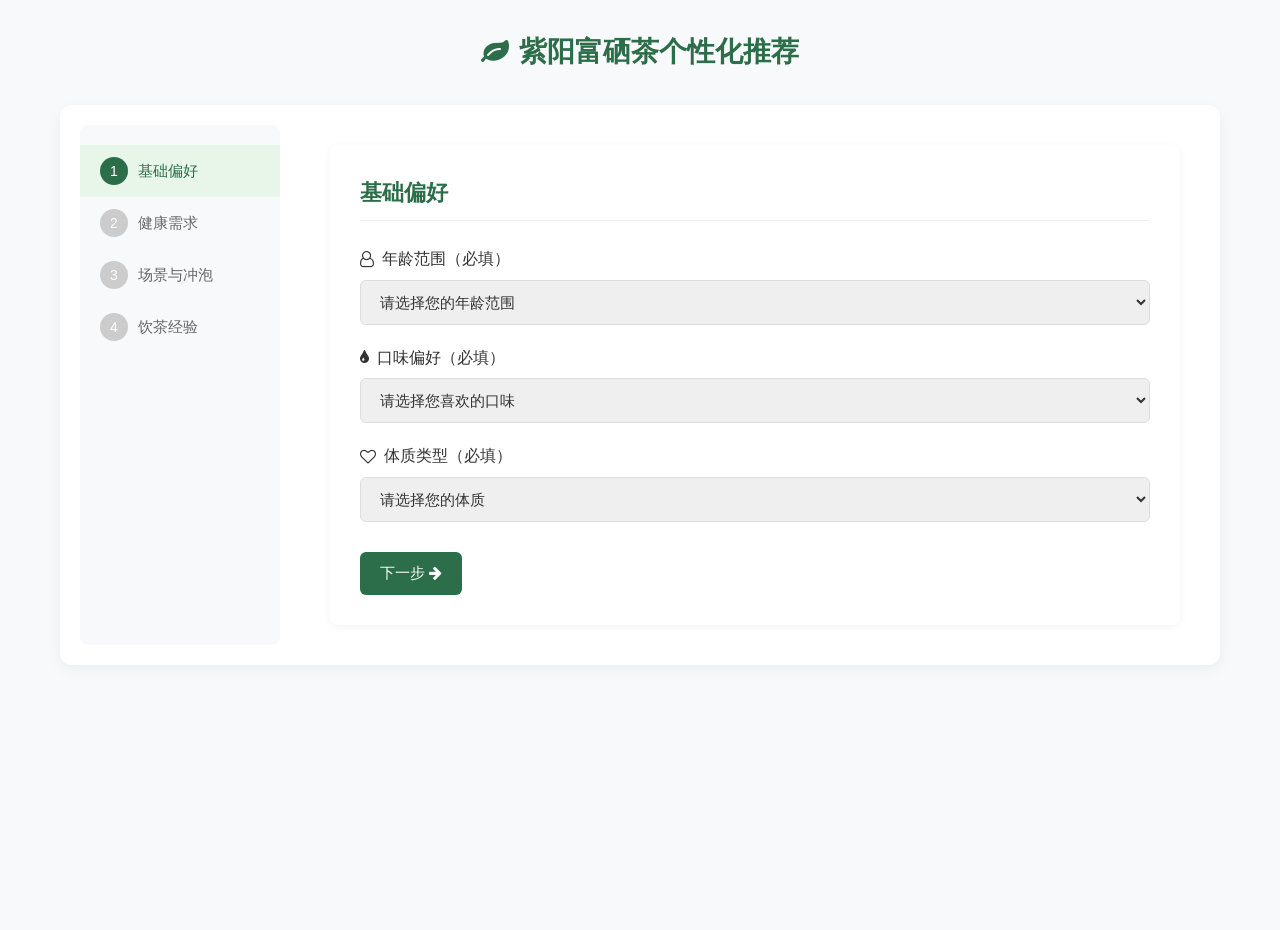
<file: index.html>
<!DOCTYPE html>
<html lang="zh-CN">
<head>
    <meta charset="UTF-8">
    <meta name="viewport" content="width=device-width, initial-scale=1.0">
    <title>紫阳富硒茶 · 个性化推荐表单</title>
    <link rel="stylesheet" href="style.css">
    <link rel="stylesheet" href="https://cdn.jsdelivr.net/npm/font-awesome@4.7.0/css/font-awesome.min.css">
</head>
<body>
    <div class="page-container">
        <!-- 页面标题 -->
        <header class="form-header">
            <h1><i class="fa fa-leaf" aria-hidden="true"></i> 紫阳富硒茶个性化推荐</h1>
        </header>

        <!-- 主体布局：左侧步骤导航 + 右侧表单区域 -->
        <div class="form-layout">
            <!-- 左侧垂直步骤导航 -->
            <nav class="step-nav">
                <ul class="step-list">
                    <li class="step-item active" data-step="1">
                        <span class="step-number">1</span>
                        <span class="step-text">基础偏好</span>
                    </li>
                    <li class="step-item" data-step="2">
                        <span class="step-number">2</span>
                        <span class="step-text">健康需求</span>
                    </li>
                    <li class="step-item" data-step="3">
                        <span class="step-number">3</span>
                        <span class="step-text">场景与冲泡</span>
                    </li>
                    <li class="step-item" data-step="4">
                        <span class="step-number">4</span>
                        <span class="step-text">饮茶经验</span>
                    </li>
                </ul>
            </nav>

            <!-- 右侧表单区域 -->
            <main class="form-content">
                <form id="teaForm">
                    <!-- 步骤1：基础偏好 -->
                    <div class="form-step active" id="formStep1">
                        <h2 class="step-title">基础偏好</h2>
                        <div class="form-group">
                            <label for="age"><i class="fa fa-user-o" aria-hidden="true"></i> 年龄范围（必填）</label>
                            <select id="age" required>
                                <option value="">请选择您的年龄范围</option>
                                <option value="18-25">18-25岁（偏好清新、花香）</option>
                                <option value="26-40">26-40岁（兼顾口感与养生）</option>
                                <option value="41-60">41-60岁（注重养生保健）</option>
                                <option value="60+">60岁以上（偏好温和暖胃）</option>
                            </select>
                        </div>
                        <div class="form-group">
                            <label for="taste"><i class="fa fa-tint" aria-hidden="true"></i> 口味偏好（必填）</label>
                            <select id="taste" required>
                                <option value="">请选择您喜欢的口味</option>
                                <option value="鲜爽">鲜爽（如毛尖·银针）</option>
                                <option value="醇厚">醇厚（如富硒红茶）</option>
                                <option value="清甜">清甜（如桂花白茶）</option>
                                <option value="果香">果香（如金橘茶）</option>
                                <option value="花香">花香（如桂花红茶）</option>
                            </select>
                        </div>
                        <div class="form-group">
                            <label for="constitution"><i class="fa fa-heart-o" aria-hidden="true"></i> 体质类型（必填）</label>
                            <select id="constitution" required>
                                <option value="">请选择您的体质</option>
                                <option value="偏寒">偏寒（适合暖胃茶）</option>
                                <option value="偏热">偏热（适合清热茶）</option>
                                <option value="中性">中性（所有品类适配）</option>
                            </select>
                        </div>
                        <div class="btn-group">
                            <button type="button" class="next-btn" onclick="nextStep(1)">下一步 <i class="fa fa-arrow-right" aria-hidden="true"></i></button>
                        </div>
                    </div>

                    <!-- 步骤2：健康需求 -->
                    <div class="form-step hidden" id="formStep2">
                        <h2 class="step-title">健康需求</h2>
                        <div class="form-group">
                            <label><i class="fa fa-medkit" aria-hidden="true"></i> 健康需求（可多选，至少1项）</label>
                            <div class="checkbox-group">
                                <label><input type="checkbox" name="health" value="补硒"> 补硒（所有紫阳富硒茶均含）</label>
                                <label><input type="checkbox" name="health" value="暖胃"> 暖胃（富硒红茶、和平康吉茶）</label>
                                <label><input type="checkbox" name="health" value="清热"> 清热（毛尖·银针、陈皮白茶）</label>
                                <label><input type="checkbox" name="health" value="提神"> 提神（毛尖·硒香茶）</label>
                                <label><input type="checkbox" name="health" value="理气"> 理气（金橘茶、陈皮白茶）</label>
                            </div>
                        </div>
                        <div class="btn-group">
                            <button type="button" class="prev-btn" onclick="prevStep(2)"> <i class="fa fa-arrow-left" aria-hidden="true"></i> 上一步</button>
                            <button type="button" class="next-btn" onclick="nextStep(2)">下一步 <i class="fa fa-arrow-right" aria-hidden="true"></i></button>
                        </div>
                    </div>

                    <!-- 步骤3：场景与冲泡 -->
                    <div class="form-step hidden" id="formStep3">
                        <h2 class="step-title">场景与冲泡</h2>
                        <div class="form-group">
                            <label for="scene"><i class="fa fa-calendar-o" aria-hidden="true"></i> 主要饮茶场景（必填）</label>
                            <select id="scene" required>
                                <option value="">请选择您的主要饮茶场景</option>
                                <option value="日常饮用">日常饮用</option>
                                <option value="办公提神">办公提神</option>
                                <option value="休闲品饮">休闲品饮</option>
                                <option value="饭后解腻">饭后解腻</option>
                                <option value="送礼">送礼</option>
                            </select>
                        </div>
                        <div class="form-group">
                            <label for="brew"><i class="fa fa-fire" aria-hidden="true"></i> 冲泡偏好（必填）</label>
                            <select id="brew" required>
                                <option value="">请选择您的冲泡习惯</option>
                                <option value="简单快速">简单快速（易冲泡）</option>
                                <option value="可煮泡">可煮泡（如富硒茯茶）</option>
                                <option value="无限制">无限制</option>
                            </select>
                        </div>
                        <div class="btn-group">
                            <button type="button" class="prev-btn" onclick="prevStep(3)"> <i class="fa fa-arrow-left" aria-hidden="true"></i> 上一步</button>
                            <button type="button" class="next-btn" onclick="nextStep(3)">下一步 <i class="fa fa-arrow-right" aria-hidden="true"></i></button>
                        </div>
                    </div>

                    <!-- 步骤4：饮茶经验 -->
                    <div class="form-step hidden" id="formStep4">
                        <h2 class="step-title">饮茶经验</h2>
                        <div class="form-group">
                            <label for="experience"><i class="fa fa-star-o" aria-hidden="true"></i> 饮茶经验（必填）</label>
                            <select id="experience" required>
                                <option value="">请选择您的饮茶经验</option>
                                <option value="新手">新手（适合低复杂度茶品）</option>
                                <option value="普通">普通（适合多数茶品）</option>
                                <option value="资深">资深（适合全品类）</option>
                            </select>
                        </div>
                        <div class="form-group">
                            <label for="note"><i class="fa fa-comment-o" aria-hidden="true"></i> 其他备注（选填）</label>
                            <textarea id="note" rows="3" maxlength="200" placeholder="如有其他偏好，可在此备注（最多200字）"></textarea>
                        </div>
                        <div class="btn-group">
                            <button type="button" class="prev-btn" onclick="prevStep(4)"> <i class="fa fa-arrow-left" aria-hidden="true"></i> 上一步</button>
                            <button type="submit" id="submitBtn">提交并查看推荐 <i class="fa fa-check" aria-hidden="true"></i></button>
                        </div>
                    </div>
                </form>
            </main>
        </div>
    </div>

    <script>
        // 步骤切换逻辑
        function nextStep(currentStep) {
            // 验证当前步骤必填项
            if (currentStep === 1) {
                const age = document.getElementById('age').value;
                const taste = document.getElementById('taste').value;
                const constitution = document.getElementById('constitution').value;
                if (!age || !taste || !constitution) {
                    alert('请填写步骤1中的所有必填项！');
                    return;
                }
            } else if (currentStep === 2) {
                const healthChecks = document.querySelectorAll('input[name="health"]:checked');
                if (healthChecks.length === 0) {
                    alert('请至少选择1项健康需求！');
                    return;
                }
            } else if (currentStep === 3) {
                const scene = document.getElementById('scene').value;
                const brew = document.getElementById('brew').value;
                if (!scene || !brew) {
                    alert('请填写步骤3中的所有必填项！');
                    return;
                }
            }

            // 切换步骤显示
            document.getElementById(`formStep${currentStep}`).classList.add('hidden');
            document.getElementById(`formStep${currentStep}`).classList.remove('active');
            document.getElementById(`formStep${currentStep + 1}`).classList.remove('hidden');
            document.getElementById(`formStep${currentStep + 1}`).classList.add('active');
            
            // 更新左侧步骤导航状态
            document.querySelector(`.step-item[data-step="${currentStep}"]`).classList.remove('active');
            document.querySelector(`.step-item[data-step="${currentStep + 1}"]`).classList.add('active');
        }

        function prevStep(currentStep) {
            // 切换步骤显示
            document.getElementById(`formStep${currentStep}`).classList.add('hidden');
            document.getElementById(`formStep${currentStep}`).classList.remove('active');
            document.getElementById(`formStep${currentStep - 1}`).classList.remove('hidden');
            document.getElementById(`formStep${currentStep - 1}`).classList.add('active');
            
            // 更新左侧步骤导航状态
            document.querySelector(`.step-item[data-step="${currentStep}"]`).classList.remove('active');
            document.querySelector(`.step-item[data-step="${currentStep - 1}"]`).classList.add('active');
        }

        // 表单提交逻辑
        document.getElementById('teaForm').addEventListener('submit', function(e) {
            e.preventDefault();
            // 二次校验：防止跳过前面步骤的校验直接提交空值
            const experience = document.getElementById('experience').value;
            const healthCount = document.querySelectorAll('input[name="health"]:checked').length;
            if (!experience) {
                alert('请选择您的饮茶经验！');
                return;
            }
            if (healthCount === 0) {
                alert('请至少选择1项健康需求！');
                return;
            }
            const userInfo = {
                age: document.getElementById('age').value,
                taste: document.getElementById('taste').value,
                constitution: document.getElementById('constitution').value,
                health: Array.from(document.querySelectorAll('input[name="health"]:checked')).map(cb => cb.value),
                scene: document.getElementById('scene').value,
                brew: document.getElementById('brew').value,
                experience: experience,
                note: document.getElementById('note').value
            };
            localStorage.setItem('teaUserInfo', JSON.stringify(userInfo));
            window.location.href = 'result.html';
        });
    </script>
</body>
</html>
</file>
<file: style.css>
/* 基础重置 */
* {
    margin: 0;
    padding: 0;
    box-sizing: border-box;
    font-family: "Microsoft YaHei", "Heiti SC", Arial, sans-serif;
}

body {
    background-color: #f8f9fa;
    color: #333;
    line-height: 1.6;
    min-height: 100vh;
}

/* 页面容器（适配index.html布局） */
.page-container {
    max-width: 1600px;
    margin: 0 auto;
    padding: 0 20px;
}

/* 头部导航（与index.html头部风格统一） */
.header {
    background-color: #2c6e49;
    color: #fff;
    padding: 18px 0;
    border-radius: 8px 8px 0 0;
    margin-top: 20px;
    box-shadow: 0 2px 8px rgba(0, 0, 0, 0.1);
}

.header-content {
    display: flex;
    justify-content: space-between;
    align-items: center;
    max-width: 1500px;
    margin: 0 auto;
    padding: 0 20px;
}

.header-title {
    font-size: 24px;
    font-weight: 700;
    display: flex;
    align-items: center;
    gap: 10px;
}

.header-title .fa-leaf {
    font-size: 28px;
    color: #a7d964;
}

.back-btn {
    background-color: #499d63;
    color: #fff;
    text-decoration: none;
    padding: 10px 20px;
    border-radius: 4px;
    font-size: 15px;
    display: flex;
    align-items: center;
    gap: 8px;
    transition: all 0.3s ease;
}

.back-btn:hover {
    background-color: #3a7d50;
    transform: translateY(-2px);
    box-shadow: 0 4px 8px rgba(0, 0, 0, 0.15);
}

/* 主内容区（与index.html表单区风格统一） */
.main-content {
    background-color: #fff;
    border-radius: 0 0 8px 8px;
    padding: 30px 20px;
    box-shadow: 0 2px 12px rgba(0, 0, 0, 0.08);
}

/* 推荐模块 */
.recommend-module {
    margin-bottom: 40px;
}

.module-header {
    margin-bottom: 20px;
}

.module-title {
    font-size: 22px;
    color: #2c6e49;
    font-weight: 600;
    display: flex;
    align-items: center;
    gap: 10px;
}

.module-title .subtitle {
    font-size: 16px;
    color: #666;
    font-weight: 400;
}

.divider {
    height: 3px;
    width: 80px;
    background-color: #2c6e49;
    margin-top: 10px;
    border-radius: 2px;
}

/* 横向列表（每行1个卡片） */
.recommend-list.horizontal-layout {
    display: flex;
    flex-direction: row;
    flex-wrap: nowrap;
    gap: 30px;
    overflow-x: auto;
    padding: 10px 0;
    scrollbar-width: thin;
    scrollbar-color: #2c6e49 #f0f0f0;
}

.recommend-list.horizontal-layout::-webkit-scrollbar {
    height: 8px;
}

.recommend-list.horizontal-layout::-webkit-scrollbar-track {
    background: #f0f0f0;
    border-radius: 4px;
}

.recommend-list.horizontal-layout::-webkit-scrollbar-thumb {
    background-color: #2c6e49;
    border-radius: 4px;
}

/* 茶叶卡片（核心容器，含主图+补充图） */
.tea-card {
    width: 900px;
    min-width: 900px;
    background-color: #fff;
    border-radius: 12px;
    padding: 30px;
    position: relative;
    box-shadow: 0 4px 15px rgba(0, 0, 0, 0.05);
    border: 1px solid #f0f0f0;
    transition: all 0.3s ease;
    display: flex;
    flex-direction: column;
    gap: 20px; /* 主图区与补充图区的间距 */
}

.tea-card:hover {
    transform: translateY(-5px);
    box-shadow: 0 8px 25px rgba(0, 0, 0, 0.1);
    border-color: #e0e0e0;
}

/* 排名标识（放在卡片内部左上角，避免被列表的 overflow-x 裁剪） */
.tea-rank {
    position: absolute;
    top: 12px;
    left: 12px;
    width: 40px;
    height: 40px;
    background-color: #888;
    color: #fff;
    border-radius: 50%;
    display: flex;
    align-items: center;
    justify-content: center;
    font-size: 18px;
    font-weight: 700;
    box-shadow: 0 2px 8px rgba(0, 0, 0, 0.2);
    z-index: 2;
}

.tea-rank.rank-1 { background-color: #ffd700; color: #333; }
.tea-rank.rank-2 { background-color: #b5b5b5; color: #333; }
.tea-rank.rank-3 { background-color: #cd7f32; color: #fff; }

/* 标签 */
.tea-tag {
    position: absolute;
    top: 20px;
    right: 20px;
    background-color: #e8f5e9;
    color: #2c6e49;
    font-size: 14px;
    font-weight: 500;
    padding: 6px 12px;
    border-radius: 20px;
    border: 1px solid #d4ebd8;
}

/* 文字+主图容器（横向布局） */
.tea-content {
    display: flex;
    flex-direction: row;
    gap: 25px;
    align-items: flex-start;
}

/* 文字区（左60%） */
.tea-info {
    flex: 0 0 60%;
    padding-right: 10px;
}

.tea-name {
    font-size: 20px;
    color: #2c6e49;
    margin-bottom: 15px;
    font-weight: 600;
    border-bottom: 1px solid #f0f0f0;
    padding-bottom: 10px;
}

.tea-score {
    color: #e67e22;
    font-weight: 500;
    margin-bottom: 15px;
    font-size: 16px;
    display: flex;
    align-items: center;
    gap: 8px;
}

.tea-score .fa-star {
    color: #e67e22;
}

.tea-reason {
    margin-bottom: 18px;
    font-size: 15px;
    line-height: 1.7;
    color: #333;
}

.reason-label {
    color: #2c6e49;
    font-weight: 500;
    margin-right: 5px;
}

.tea-intro {
    margin-bottom: 20px;
    font-size: 14px;
    color: #666;
    line-height: 1.7;
    max-height: 120px;
    overflow-y: auto;
    padding-right: 10px;
}

.tea-intro::-webkit-scrollbar {
    width: 6px;
}

.tea-intro::-webkit-scrollbar-thumb {
    background-color: #ddd;
    border-radius: 3px;
}

.intro-label {
    color: #2c6e49;
    font-weight: 500;
    margin-right: 5px;
}

.tea-detail {
    display: flex;
    flex-direction: column;
    gap: 12px;
    font-size: 14px;
    color: #666;
}

.detail-item {
    display: flex;
    align-items: center;
    gap: 8px;
}

.detail-item .fa {
    color: #2c6e49;
    width: 16px;
    text-align: center;
}

.detail-label {
    font-weight: 500;
    color: #555;
}

/* 主图区（右40%）- 核心尺寸控制 */
.tea-img-container {
    flex: 0 0 40%;
    display: flex;
    align-items: center;
    justify-content: center;
    background-color: #fafafa;
    border-radius: 8px;
    padding: 15px;
    border: 1px solid #f0f0f0;
    /* 固定容器尺寸，避免图片撑大 */
    width: 280px;
    height: 220px;
}

.tea-img {
    max-width: 100%;
    max-height: 100%; /* 严格限制在容器内 */
    height: auto;
    object-fit: contain; /* 保持比例，不拉伸变形 */
    border-radius: 6px;
    box-shadow: 0 2px 8px rgba(0, 0, 0, 0.08);
    transition: transform 0.3s ease;
}

.tea-card:hover .tea-img {
    transform: scale(1.03);
}

/* 补充图区 - 核心尺寸控制 */
.tea-extra-img-container {
    width: 100%;
    max-width: 800px; /* 限制最大宽度，居中显示 */
    background-color: #fafafa;
    border-radius: 8px;
    padding: 15px;
    border: 1px solid #f0f0f0;
    margin-top: 10px;
    margin-left: auto;
    margin-right: auto;
}

.extra-img-title {
    font-size: 15px;
    color: #2c6e49;
    font-weight: 500;
    margin-bottom: 10px;
    display: flex;
    align-items: center;
    gap: 8px;
}

.tea-extra-img {
    width: 100%;
    max-height: 140px; /* 控制补充图高度，避免过大 */
    height: auto;
    object-fit: contain;
    border-radius: 6px;
    box-shadow: 0 2px 8px rgba(0, 0, 0, 0.08);
}

/* 底部（与index.html底部风格统一） */
.footer {
    background-color: #f8f9fa;
    color: #666;
    text-align: center;
    padding: 20px 0;
    margin-top: 20px;
    border-radius: 8px;
    font-size: 14px;
    box-shadow: 0 -2px 8px rgba(0, 0, 0, 0.05);
}

.footer-content {
    max-width: 1200px;
    margin: 0 auto;
    padding: 0 20px;
}

/* 响应式适配 - 多设备图片协调 */
@media (max-width: 1024px) {
    .tea-card {
        width: 80vw;
        min-width: 80vw;
        padding: 25px;
    }
    .tea-img-container {
        width: 240px;
        height: 180px;
    }
    .tea-extra-img {
        max-height: 120px;
    }
}

@media (max-width: 768px) {
    .tea-content {
        flex-direction: column;
    }
    .tea-info, .tea-img-container {
        flex: 0 0 100%;
    }
    .tea-img-container {
        width: 100%;
        height: 200px;
        margin-top: 15px;
    }
    .header-content {
        flex-direction: column;
        gap: 15px;
    }
    .back-btn {
        width: 100%;
        text-align: center;
    }
    .tea-extra-img {
        max-height: 100px;
    }
}

/* 手机端重点优化（480px及以下） */
@media (max-width: 480px) {
    .tea-card {
        width: 95vw;
        min-width: 95vw;
        padding: 15px 10px; /* 减少内边距，更紧凑 */
        gap: 12px; /* 缩小主图和补充图的间距 */
    }
    .tea-name {
        font-size: 16px; /* 缩小标题字号 */
        margin-bottom: 10px;
    }
    /* 主图容器高度大幅降低 */
    .tea-img-container {
        height: 120px; 
        padding: 8px; /* 减少容器内边距 */
    }
    /* 补充图高度进一步降低 */
    .tea-extra-img {
        max-height: 60px;
    }
    /* 缩小排名和标签尺寸，避免遮挡 */
    .tea-rank {
        width: 30px;
        height: 30px;
        font-size: 14px;
    }
    .tea-tag {
        font-size: 12px;
        padding: 4px 8px;
        top: 10px;
        right: 10px;
    }
}/* ========== index.html 表单专属样式（必须补充） ========== */
.page-container {
    max-width: 1200px;
    margin: 30px auto;
    padding: 0 20px;
}

.form-header {
    text-align: center;
    margin-bottom: 30px;
}

.form-header h1 {
    color: #2c6e49;
    font-size: 28px;
    display: flex;
    align-items: center;
    justify-content: center;
    gap: 10px;
}

.form-layout {
    display: flex;
    gap: 30px;
    background-color: #fff;
    border-radius: 12px;
    box-shadow: 0 4px 15px rgba(0, 0, 0, 0.05);
    padding: 20px;
}

/* 左侧步骤导航 */
.step-nav {
    flex: 0 0 200px;
    background-color: #f8f9fa;
    border-radius: 8px;
    padding: 20px 0;
}

.step-list {
    list-style: none;
    padding: 0;
    margin: 0;
}

.step-item {
    display: flex;
    align-items: center;
    gap: 10px;
    padding: 12px 20px;
    color: #666;
    cursor: default;
    transition: all 0.3s ease;
}

.step-item.active {
    background-color: #e8f5e9;
    color: #2c6e49;
    font-weight: 500;
}

.step-number {
    width: 28px;
    height: 28px;
    border-radius: 50%;
    background-color: #ccc;
    color: #fff;
    display: flex;
    align-items: center;
    justify-content: center;
    font-size: 14px;
}

.step-item.active .step-number {
    background-color: #2c6e49;
}

.step-text {
    font-size: 15px;
}

/* 右侧表单区域 */
.form-content {
    flex: 1;
    padding: 20px;
}

.form-step {
    background-color: #fff;
    border-radius: 8px;
    padding: 30px;
    box-shadow: 0 2px 8px rgba(0, 0, 0, 0.05);
}

.step-title {
    font-size: 22px;
    color: #2c6e49;
    margin-bottom: 25px;
    padding-bottom: 10px;
    border-bottom: 1px solid #f0f0f0;
}

.form-group {
    margin-bottom: 20px;
}

.form-group label {
    display: block;
    margin-bottom: 8px;
    font-weight: 500;
    color: #333;
    display: flex;
    align-items: center;
    gap: 8px;
}

.form-group select,
.form-group textarea {
    width: 100%;
    padding: 12px 15px;
    border: 1px solid #ddd;
    border-radius: 6px;
    font-size: 15px;
    color: #333;
    transition: border-color 0.3s ease;
}

.form-group select:focus,
.form-group textarea:focus {
    outline: none;
    border-color: #2c6e49;
}

.checkbox-group {
    display: flex;
    flex-wrap: wrap;
    gap: 15px;
    margin-top: 10px;
}

.checkbox-group label {
    display: flex;
    align-items: center;
    gap: 5px;
    font-weight: 400;
    color: #555;
}

.btn-group {
    display: flex;
    gap: 15px;
    margin-top: 30px;
}

.prev-btn, .next-btn, #submitBtn {
    padding: 12px 20px;
    border: none;
    border-radius: 6px;
    font-size: 15px;
    cursor: pointer;
    transition: all 0.3s ease;
}

.prev-btn {
    background-color: #f0f0f0;
    color: #666;
}

.prev-btn:hover {
    background-color: #e0e0e0;
}

.next-btn, #submitBtn {
    background-color: #2c6e49;
    color: #fff;
}

.next-btn:hover, #submitBtn:hover {
    background-color: #1f5235;
    transform: translateY(-2px);
}

.hidden {
    display: none;
}

/* index 页面响应式适配（与 result 同步） */
@media (max-width: 768px) {
    .form-layout {
        flex-direction: column;
    }
    .step-nav {
        flex: 0 0 auto;
        padding: 10px 0;
    }
    /* 手机端步骤导航改为横向，节省垂直空间 */
    .step-list {
        display: flex;
        justify-content: space-around;
    }
    .step-item {
        flex: 1;
        flex-direction: column;
        gap: 6px;
        padding: 8px 4px;
        text-align: center;
    }
    .step-text {
        font-size: 13px;
    }
}

/* 偏好摘要（result.html） */
.preference-summary {
    background-color: #f1f8f3;
    border: 1px solid #d4ebd8;
    border-radius: 8px;
    padding: 18px 22px;
    margin-bottom: 30px;
}

.summary-title {
    font-size: 16px;
    color: #2c6e49;
    font-weight: 500;
    margin-bottom: 12px;
    display: flex;
    align-items: center;
    gap: 8px;
}

.summary-grid {
    display: flex;
    flex-wrap: wrap;
    gap: 10px 28px;
    font-size: 14px;
    color: #444;
    line-height: 1.9;
}

.summary-note {
    margin-top: 12px;
    padding-top: 12px;
    border-top: 1px dashed #d4ebd8;
    font-size: 14px;
    color: #666;
    display: flex;
    align-items: flex-start;
    gap: 8px;
    word-break: break-word;
}

/* 补充图多图画廊 */
.extra-gallery {
    display: flex;
    gap: 12px;
    flex-wrap: wrap;
}

.extra-gallery .tea-extra-img {
    flex: 1 1 180px;
    width: auto;
    max-height: 130px;
    min-width: 150px;
}

@media (max-width: 768px) {
    .summary-grid {
        flex-direction: column;
        gap: 4px;
    }
}
</file>
